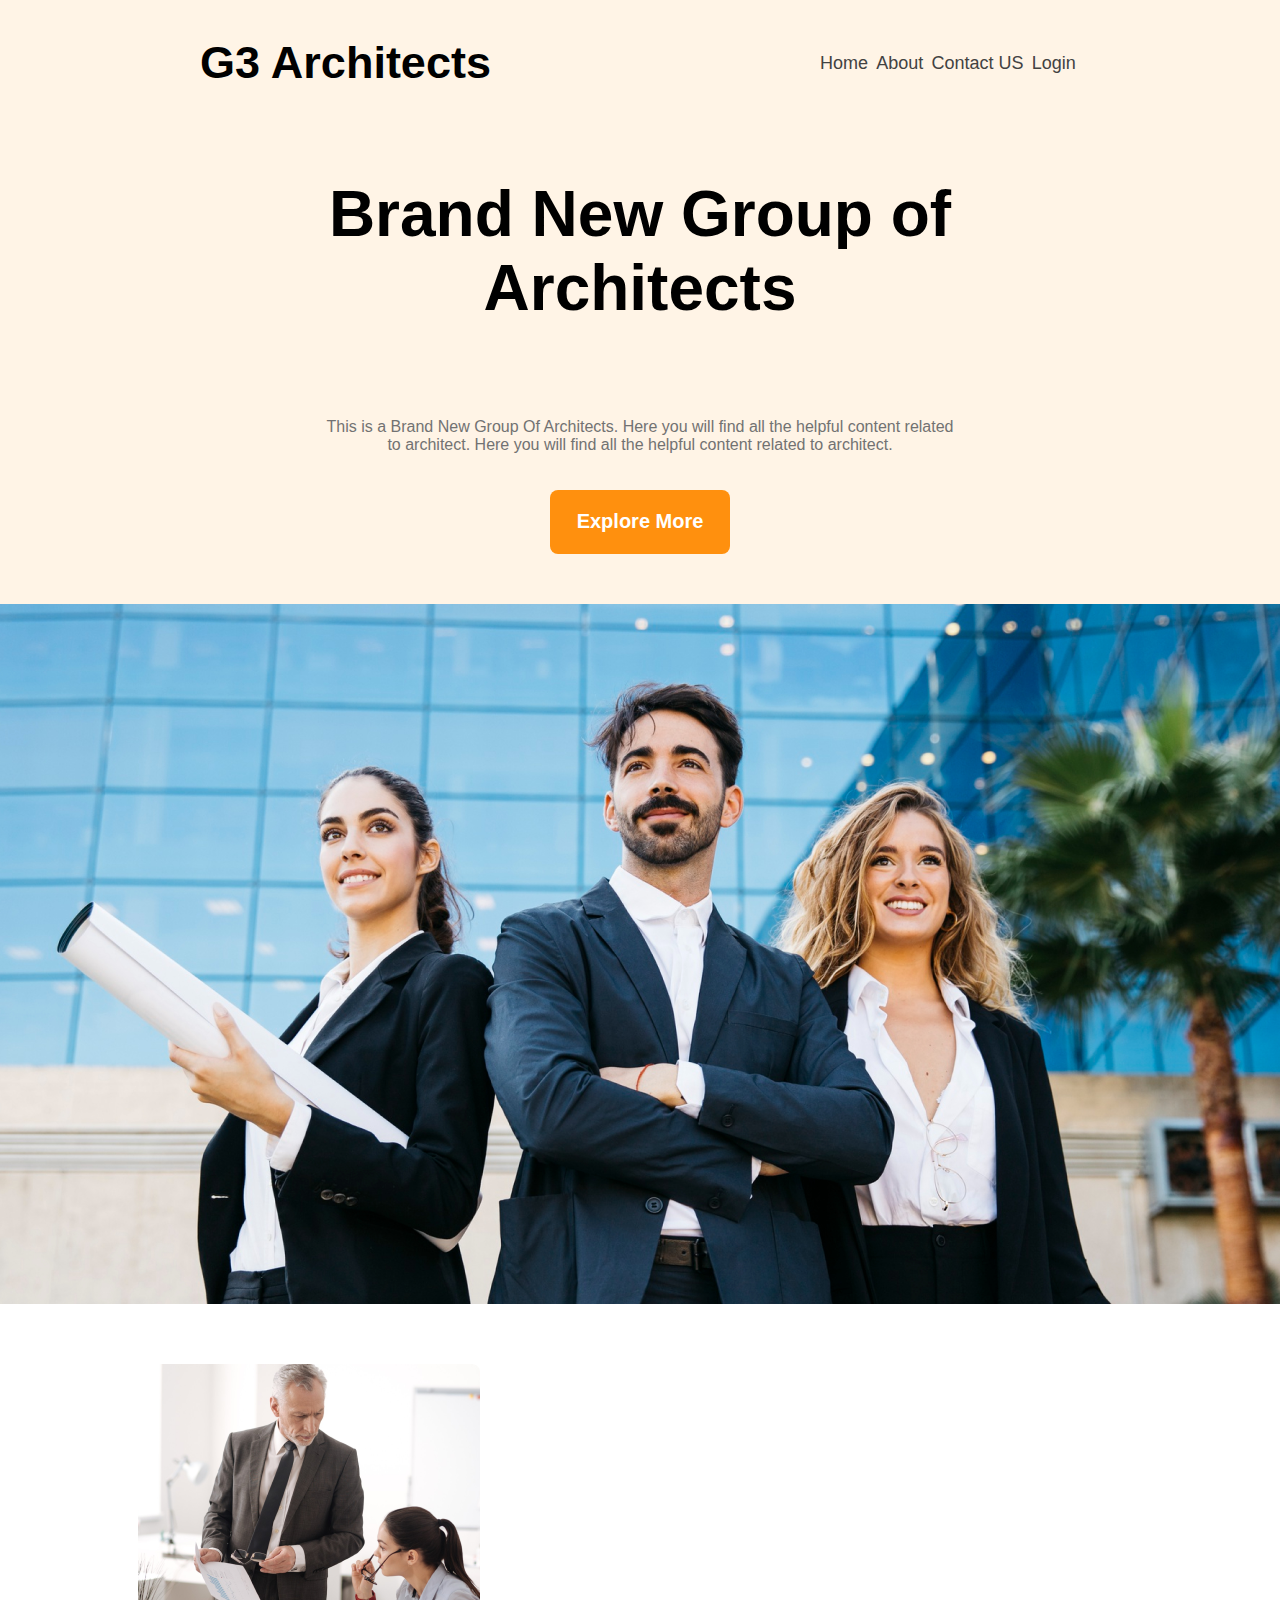
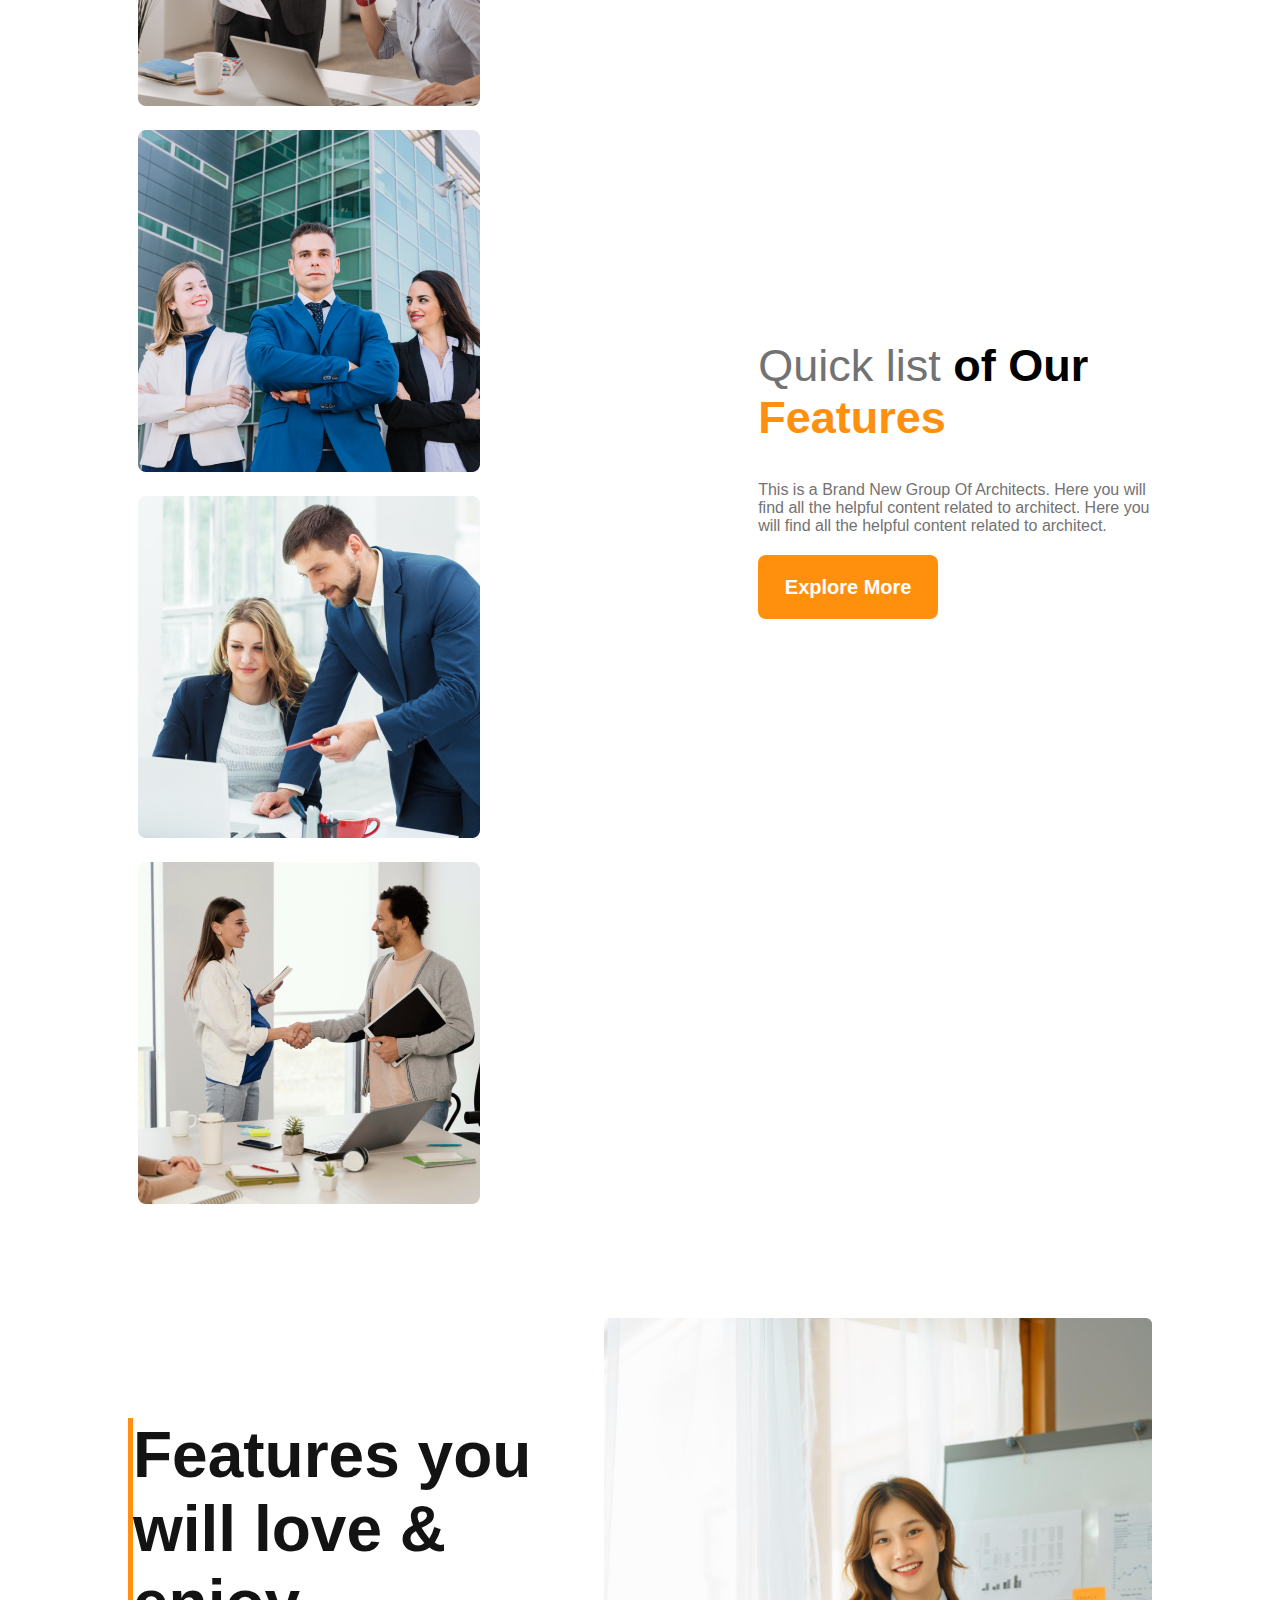
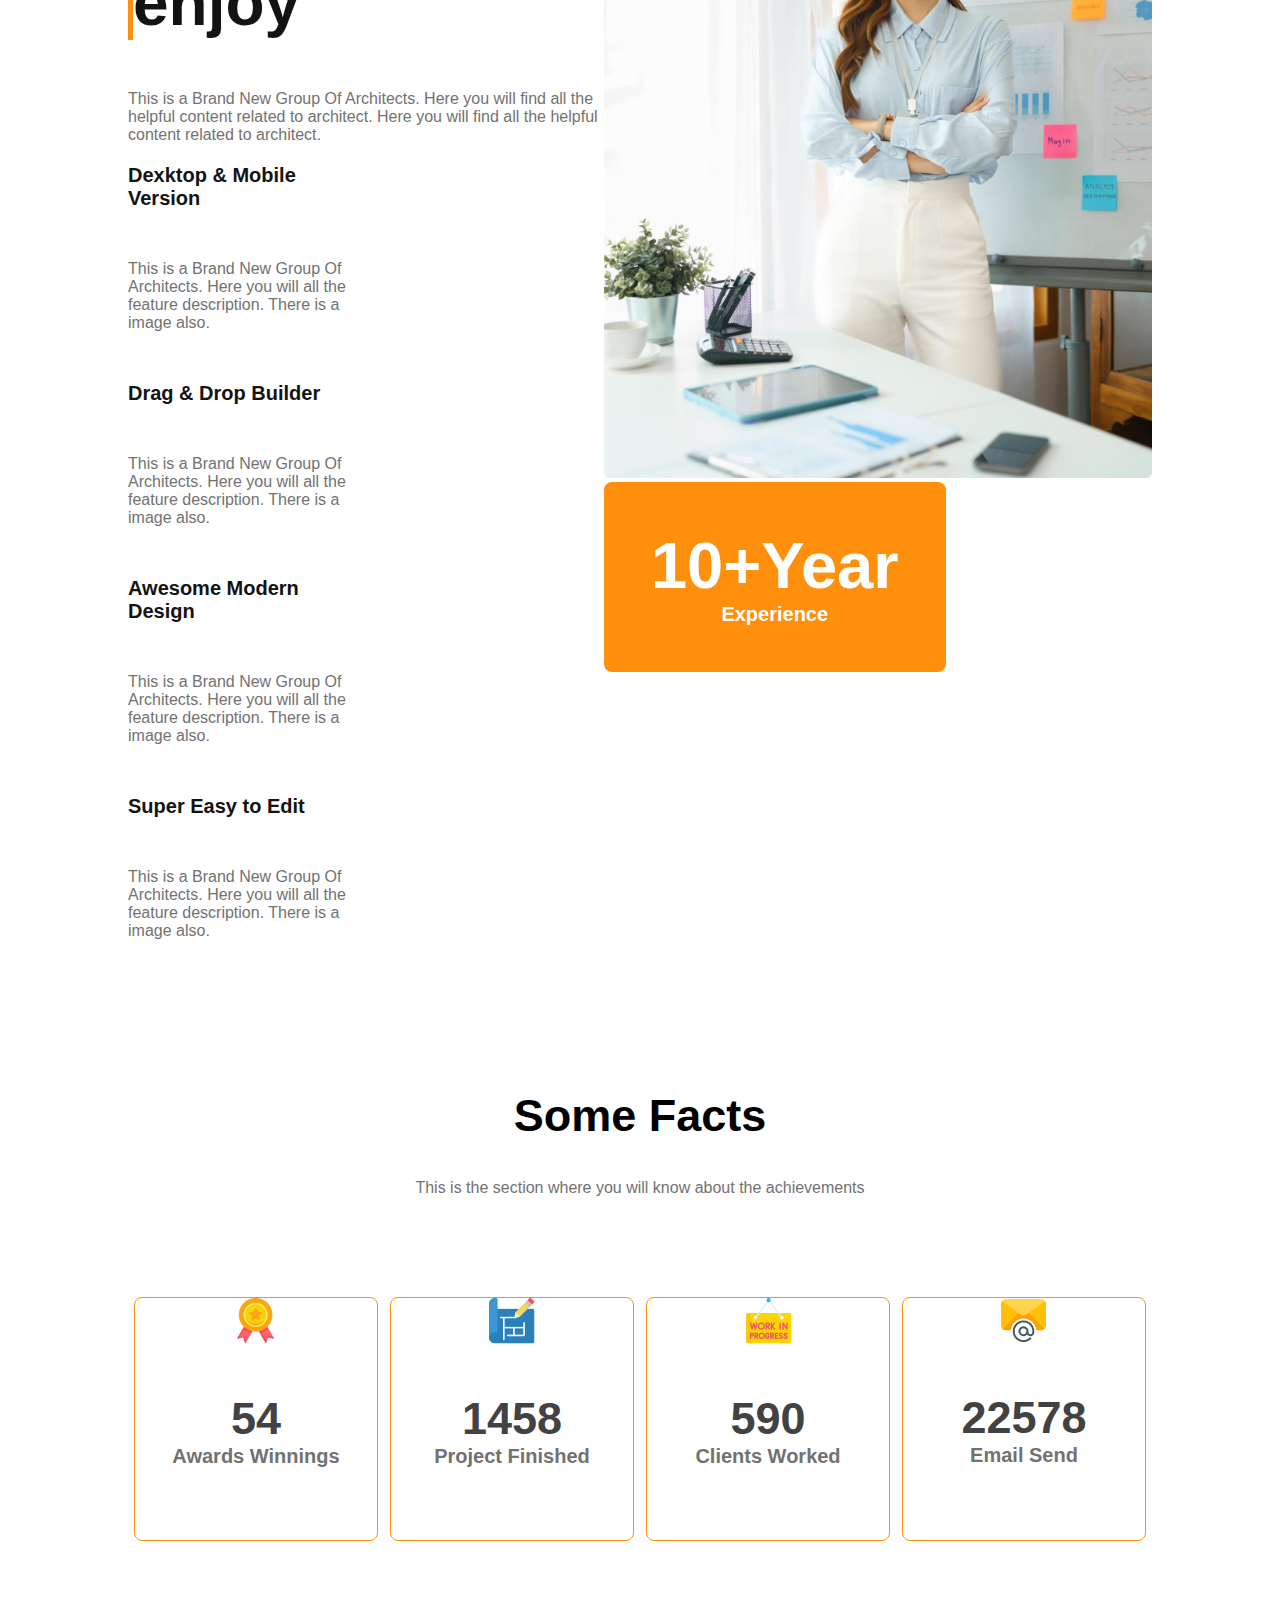
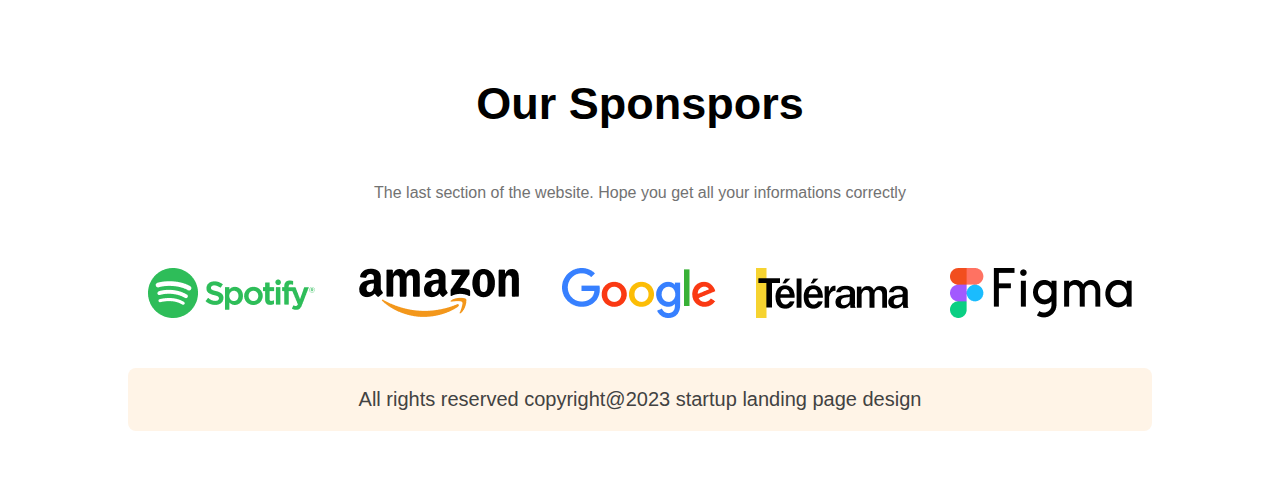
<file: index.html>
<!DOCTYPE html>
<html lang="en">

<head>
    <meta charset="UTF-8">
    <meta http-equiv="X-UA-Compatible" content="IE=edge">
    <meta name="viewport" content="width=device-width, initial-scale=1.0">
    <link rel="stylesheet" href="styles/style.css">
    <title>Document</title>
</head>

<body>
    <header class="header ">
        <div class="navbar">
            <h2 class="g3-title">G3 Architects</h2>

            <div class="navbar-items">
                <p>Home</p>
                <p>About</p>
                <p>Contact US</p>
                <P>Login</P>
            </div>
        </div>
    </header>

    <main>
        <section class="hero-section">
            <div class="hero-top">
                <div class="hero-info">
                    <h2 class="hero-heading">Brand New
                        Group of Architects</h2>
                    <p class="hero-para">This is a Brand New Group Of Architects. Here you will find all the helpful
                        content related to architect. Here you will find all the helpful content related to architect.
                    </p>
                    <a class="button">Explore More</a>
                </div>
            </div>

            <div class="hero-banner">
                <div class="hero-image">

                    <img class="" src="images/banner.png" alt="">
                </div>
            </div>
        </section>

        <!-- feature description four image -->
        <section class="feature-section">

            <div class="feature-image-section">

                <div class="feature-image1">
                    <img src="images/team1.png" alt="">
                    <img src="images/team2.png" alt="">
                </div>

                <div class="feature-image2">
                    <img src="images/team3.png" alt="">
                    <img src="images/team4.png" alt="">
                </div>

            </div>

            <div class="feature-info">
                <h2 class="feature-header"><span class="Q">Quick
                        list</span><b> of Our </b><span class="feature"><b> Features</b></span>
                </h2>
                <p class="hero-para">This is a Brand New Group Of
                    Architects. Here you will find all the helpful
                    content related to architect. Here you will find
                    all the helpful content related to architect.</p>

                <a class="button">Explore More</a>
            </div>
        </section>

        <section class="feature-description-section">

            <div class="feature-left">

                <div class="feature-details">

                    <h3 class="feature-heading">Features you will love & enjoy</h3>
                    <p class="hero-para">This is a Brand New Group Of
                        Architects. Here you will find all the helpful
                        content related to architect. Here you will find
                        all the helpful content related to architect.</p>
                </div>

                <div class="feature-more-info">
                    <h3>Dexktop & Mobile Version</h3>
                    <p class="hero-para">This is a Brand New Group Of
                        Architects. Here you will all the feature description. There is a image also.</p>
                    <h3>Drag & Drop Builder</h3>
                    <p class="hero-para">This is a Brand New Group Of
                        Architects. Here you will all the feature description. There is a image also.</p>
                    <h3>Awesome Modern Design</h3>
                    <p class="hero-para">This is a Brand New Group Of
                        Architects. Here you will all the feature description. There is a image also.</p>
                    <h3>Super Easy to Edit</h3>
                    <p class="hero-para">This is a Brand New Group Of
                        Architects. Here you will all the feature description. There is a image also.</p>
                </div>

            </div>

            <div class="feature-description-image">
                <img src="images/architect.png" alt="">
                <a class="ten-year-button"><span id="ten-year"> 10+Year</span>Experience</a>

            </div>
        </section>

        <section class="some-fact">
            <div>
                <h2 class="some-title">Some Facts</h2>
                <p class="hero-para paras">This is the section where you will know about the achievements</p>
            </div>
            <!-- </section> -->

            <!-- <section class="sponsor"> -->

            <div class="sponsor-parts">

                <div class="sponsor-part1 animation">
                    <img src="images/icons/ribon.png" alt="">
                    <p class="number">54</p>
                    <p class="para">Awards Winnings</p>
                </div>

                <div class="sponsor-part2 animation">
                    <img src="images/icons/projects.png" alt="">
                    <p class="number">1458</p>
                    <p class="para">Project Finished</p>
                </div>
                <div class="sponsor-part3 animation">
                    <img src="images/icons/customers.png" alt="">
                    <p class="number">590</p>
                    <p class="para">Clients Worked</p>
                </div>
                <div class="sponsor-part4 animation">
                    <img src="images/icons/email.png" alt="">
                    <p class="number">22578</p>
                    <p class="para">Email Send</p>
                </div>

            </div>

        </section>

        <section class="last">
                    <h2 class="g3-title">Our Sponspors</h2>
                    <p class="hero-para">The last section of the website. Hope you get all your informations correctly
                    </p>
        </section>
        <section class="last-image">
            
                <img src="images/sponsors/spotify.png" alt="">
                <img src="images/sponsors/amazon.png" alt="">
                <img src="images/sponsors/google.png" alt="">
                <img src="images/sponsors/telerama.png" alt="">
                <img src="images/sponsors/figma.png" alt="">
           
        </section>
    </main>
    <footer class="footer">
        <p>All rights reserved copyright@2023 startup landing page design</p>

    </footer>
</body>

</html>
</file>
<file: styles/style.css>
* {
    font-family: sans-serif;
    /* font-family: Work Sans; */
}

body {
    margin: 0;
}

header {
    background-color: rgba(255, 144, 14, 0.1);
    margin: 0 auto;

}

.navbar {
    display: flex;
    justify-content: space-between;
    margin: 0 200px;
}

.g3-title {
    font-weight: 700;
    font-size: 45px;
    width: 50%;
}

.navbar-items {
    width: 30%;
    display: flex;
    justify-content: space-around;
    font-weight: 500;
    font-size: 18px;
    color: #424242;
}

.navbar-items p {
    display: flex;
    align-items: center;
}

/* hero section */

.hero-section {
    background-color: rgba(255, 144, 14, 0.1);
}

.hero-info {
    margin: auto;
    margin-bottom: 50px;
    text-align: center;
    width: 50%;
    display: flex;
    flex-direction: column;
    justify-content: center;
    align-items: center;
}

.hero-top {
    margin: auto;
}

.hero-heading {
    margin: 0;
    margin-top: 50px;
    font-size: 64px;
    font-weight: 700;
    font-size: 64px;
    width: 862px;
    height: 225px;
}

.hero-para {
    color: #727272;
    font-weight: 400;
    font-size: 16px;
    /* padding-top: 10px; */
}

.button {
    display: flex;
    justify-content: center;
    align-items: center;
    margin-top: 20px;
    color: #FFFFFF;
    background: #FF900E;
    border-radius: 8px;
    text-align: center;
    font-weight: 600;
    font-size: 20px;
    width: 180px;
    height: 64px;
    padding: none;

}

.hero-image {
    display: flex;
    justify-content: center;
    width: 60%;

    margin: auto;
}

.hero-banner img {
    border-radius: 10px;
}

.hero-banner {
    width: 100%;
}

/* feature section */
.feature-section {
    width: 80%;
    margin: 0 auto;
    display: flex;
    align-items: center;
}

/* image section */
.feature-image-section {
    width: 80%;
    margin: auto;
    padding-top: 50px;
    border-radius: 8px;
    /* display: flex;
    flex-direction: column;
    justify-content: space-around; */

}

.feature-image-section img {
    width: 342px;
    height: 342px;
    padding: 10px 10px;

}

/* info section */

.feature-info {
    width: 50%;
}

.feature-header {
    font-weight: 500;
    font-size: 45px;
}

.Q {
    color: #727272;
    font-weight: 500;
}

.feature {
    color: #FF900E;
}

/* feature description-section */

.feature-description-section {
    width: 80%;
    margin: 100px auto;
    display: flex;
}

.feature-left {
    width: 60%;
    margin-top: 100px;
}

.feature-details {
    /* margin-top: 100px; */
}

.feature-heading {
    margin: 0;
    /* margin-top: 30px; */
    font-size: 64px;
    font-weight: 700;
    font-size: 64px;
    /* width: 50%; */

}

.feature-details p {
    width: 100%;
}

.feature-heading {
    color: #131313;
    border-left: 5px solid #FF900E;
    margin-bottom: 50px;

}

.feature-more-info {
    width: 50%;

}

.feature-more-info h3 {
    color: #131313;
    font-weight: 600;
    font-size: 20px;

}

.feature-more-info p {

    margin: 50px 0;
}

.feature-description-image img {
    width: 100%;
}

/* button section */
.ten-year-button {

    display: flex;
    justify-content: center;
    flex-direction: column;
    align-items: center;
    margin-top: 0;
    color: #FFFFFF;
    background: #FF900E;
    border-radius: 8px;
    text-align: center;
    font-weight: 600;
    font-size: 20px;
    width: 342px;
    height: 190.18px;

}

#ten-year {
    font-weight: 700;
    font-size: 65px;
}

/* ------- */

.some-fact {
    width: 80%;
    margin: auto;
    align-items: center;
    text-align: center;
}

.some-title {
    font-weight: 700;
    font-size: 45px;
    /* width: 50%; */
    width: 100%;
}
/* .some-fact h2 {
    
    width: 100%;
} */

.sponsor-parts {

    display: flex;
    justify-content: space-around;
    margin: 100px 0;

}

.sponsor-part1,
.sponsor-part2,
.sponsor-part3,
.sponsor-part4 {
    border: 1px solid #FF900E;
    border-radius: 8px;
    width: 241.83px;
    height: 241.83px;
    text-align: center;
}

.number {
    color: #424242;
    font-weight: 600;
    font-size: 45px;
    margin-bottom: 0;
}

.para {
    margin-top: 0;
    color: #727272;
    font-weight: 600;
    font-size: 20px;
}

/* animation */
.animation:hover {
    transform: rotate(-60deg);
    transition: transform 0.2s ease-in;
}

/* --------- */

/* our sponsor part */
.last {
    width: 80%;
    margin: auto;
    margin-bottom: 50px;
    text-align: center;
    display: flex;
    flex-direction: column;
    justify-content: center;
    align-items: center;

}

.last-image {
    width: 80%;
    margin: auto;
    margin-bottom: 50px;
    display: flex;
    justify-content: space-around;

}

/* footer part */
.footer {
    width: 80%;
    margin: auto;
    margin-bottom: 50px;
    background: #FFF4E7;
    border-radius: 8px;
    display: flex;
    align-items: center;
    justify-content: center;
    color: #424242;
    font-weight: 400;
    font-size: 20px;

}

/* sponsor part responsive */
@media screen and (max-width:576px) {
    .sponsor-parts {
        display: block;
        flex-direction: row;
    }

    .sponsor-part1,
    .sponsor-part2,
    .sponsor-part3,
    .sponsor-part4 {
        margin: 10px 0;
        width: 50%;
    }

    .paras {
        width: 50%;
    }
}

/* last image part responsive */

@media screen and (max-width:576px) {

    .last-image,
    .footer,
    .last {
        width: 50%;
        display: flex;
        flex-direction: column;
        align-items: center;
        /* justify-content: space-evenly; */
        margin: 10px 0;
    }

    .last h2 {
        width: 50%;
        margin: auto 10px;
        display: flex;
        justify-content: center;
        align-items: center;
    }

    .last-image img {
        margin-bottom: 30px;
    }
}
</file>
